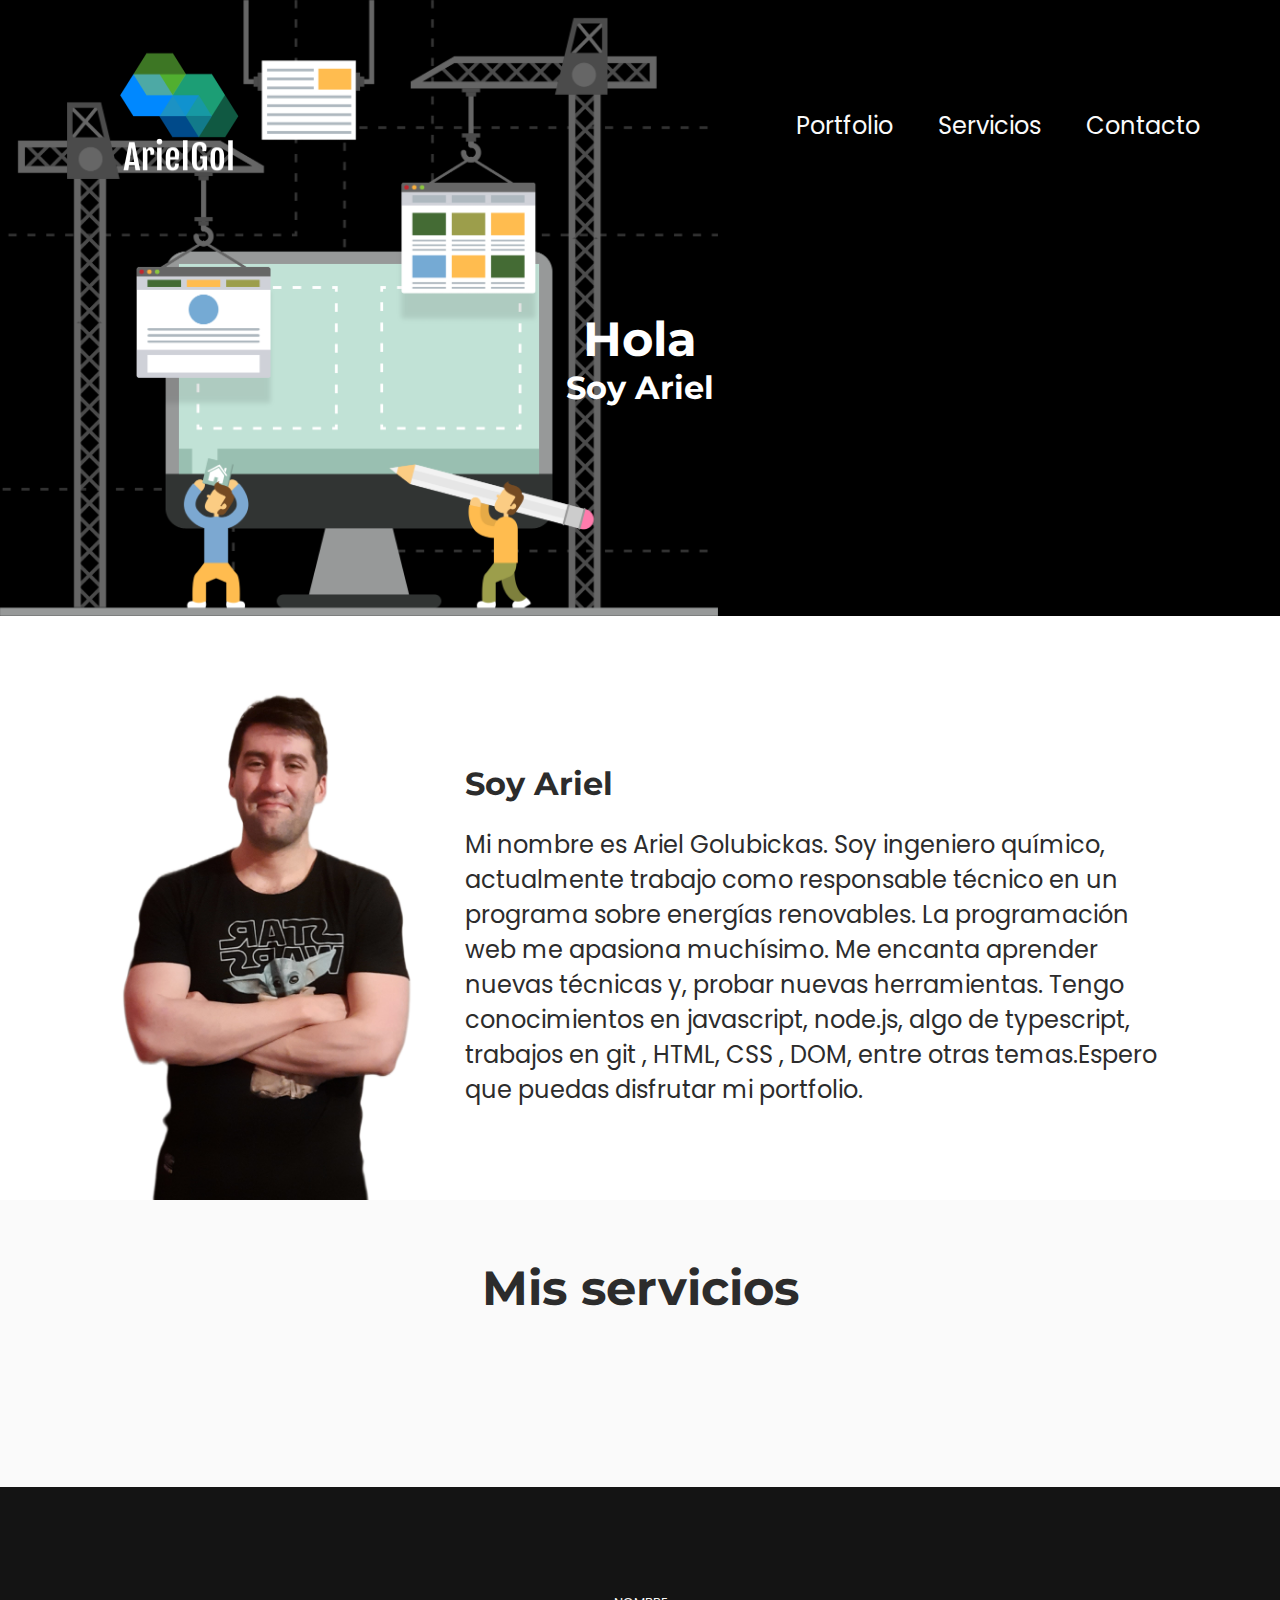
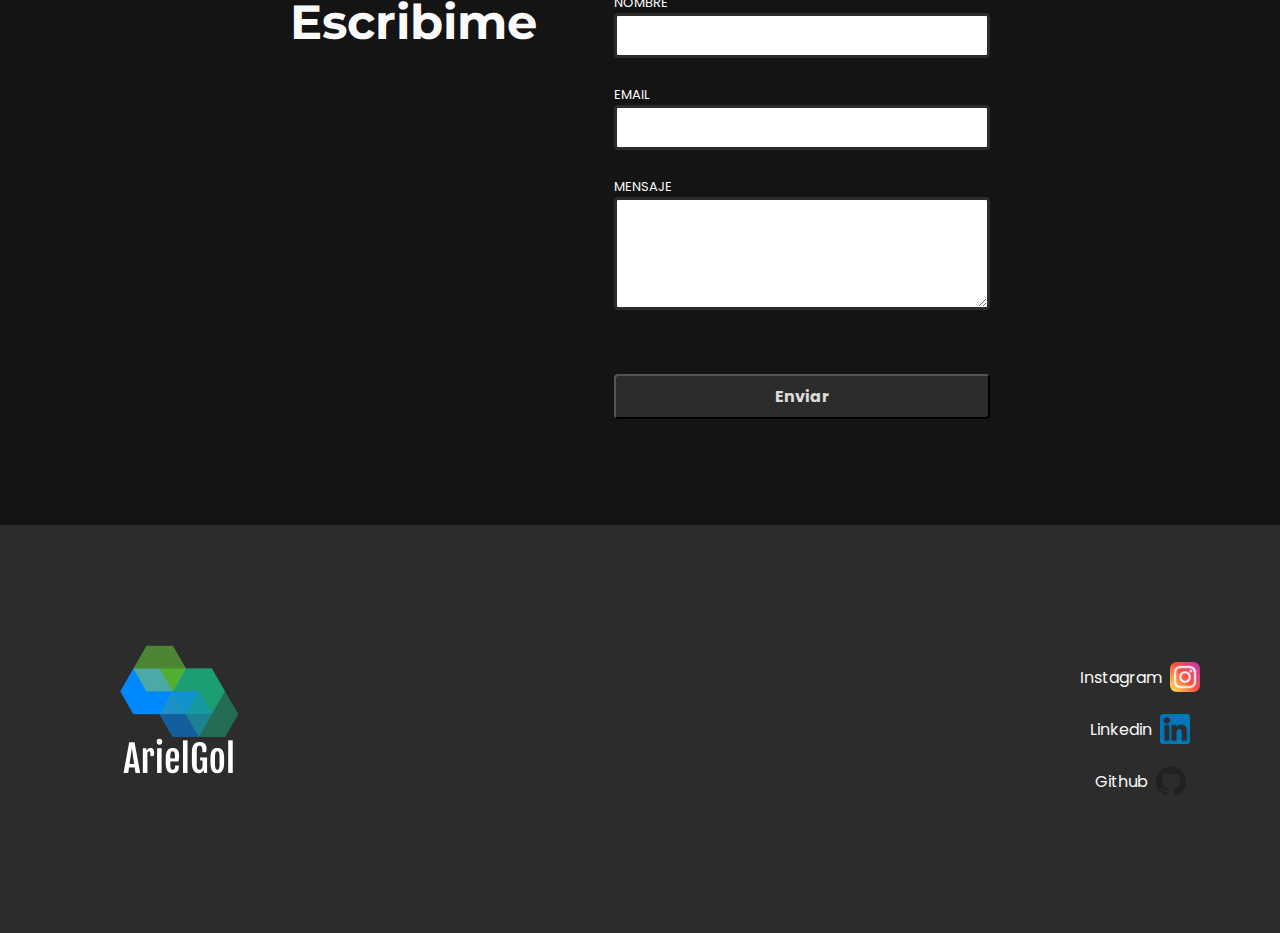
<file: index.html>
<!DOCTYPE html>
<html lang="en">
<head>
  <meta charset="UTF-8">
  <meta http-equiv="X-UA-Compatible" content="IE=edge">
  <meta name="viewport" content="width=device-width, initial-scale=1.0">
  <title>Desafio Modulo 4</title>
  <link rel="shortcut icon" href="./images/logo2.png" type="image/png">
  <!--Fonts-->
  <link rel="preconnect" href="https://fonts.googleapis.com">
  <link rel="preconnect" href="https://fonts.gstatic.com" crossorigin>
  <link href="https://fonts.googleapis.com/css2?family=Montserrat:wght@700&family=Poppins:wght@400;700&display=swap" rel="stylesheet">
  <link rel="stylesheet" href="./index.css">
  
  <!--Header-->
  <link rel="stylesheet" href="./header_component/header.css">
  <script defer src="./header_component/header.js"></script>
  <!--ContactForm-->
  <link rel="stylesheet" href="./formContact_component/formContact.css">
  <script defer src="./formContact_component/formContact.js"></script>
  <!--Footer-->
  <link rel="stylesheet" href="./footer_component/footer.css">
  <script defer src="./footer_component/footer.js"></script>

  <script defer src="./index.js"></script>
</head>
<body>
  <div class="header__container">
  </div>
  <section class="about-me">
      <img src="./images/Portfolio.png" alt="Ariel" class="about-me__image"> 
    <div class="about-me__text">
      <h2 class="subtitle subtitle--about-me">Soy Ariel</h2>
      <p class="paragraph paragraph--about-me">
      Mi nombre es Ariel Golubickas. Soy ingeniero químico, actualmente trabajo como responsable técnico en un programa sobre energías renovables. La programación web me apasiona muchísimo. Me encanta aprender nuevas técnicas y, probar nuevas herramientas. Tengo conocimientos en javascript, node.js, algo de typescript, trabajos en git , HTML, CSS , DOM, entre otras temas.Espero que puedas disfrutar mi portfolio.
      </p>
  </div>
  </section>
  <section class="services">
    <h2 class="subtitle subtitle--services">Mis servicios</h2>
    <div class="services__container__card">

    </div>
  <template id="services__card">
    <div class="services__card">
      <img src="" alt="desarrollo web" class="services__imagen">
      <div class="services__card__texts">
        <h3 class="services__subtitle"></h3>
        <p class="paragraph paragraph--services"></p>
      </div>
    </div>
  </template>  
  </section>
  <div class="contact__container">
  </div>
  <div class="footer__container">
  </div>
</body>
</html>
</file>
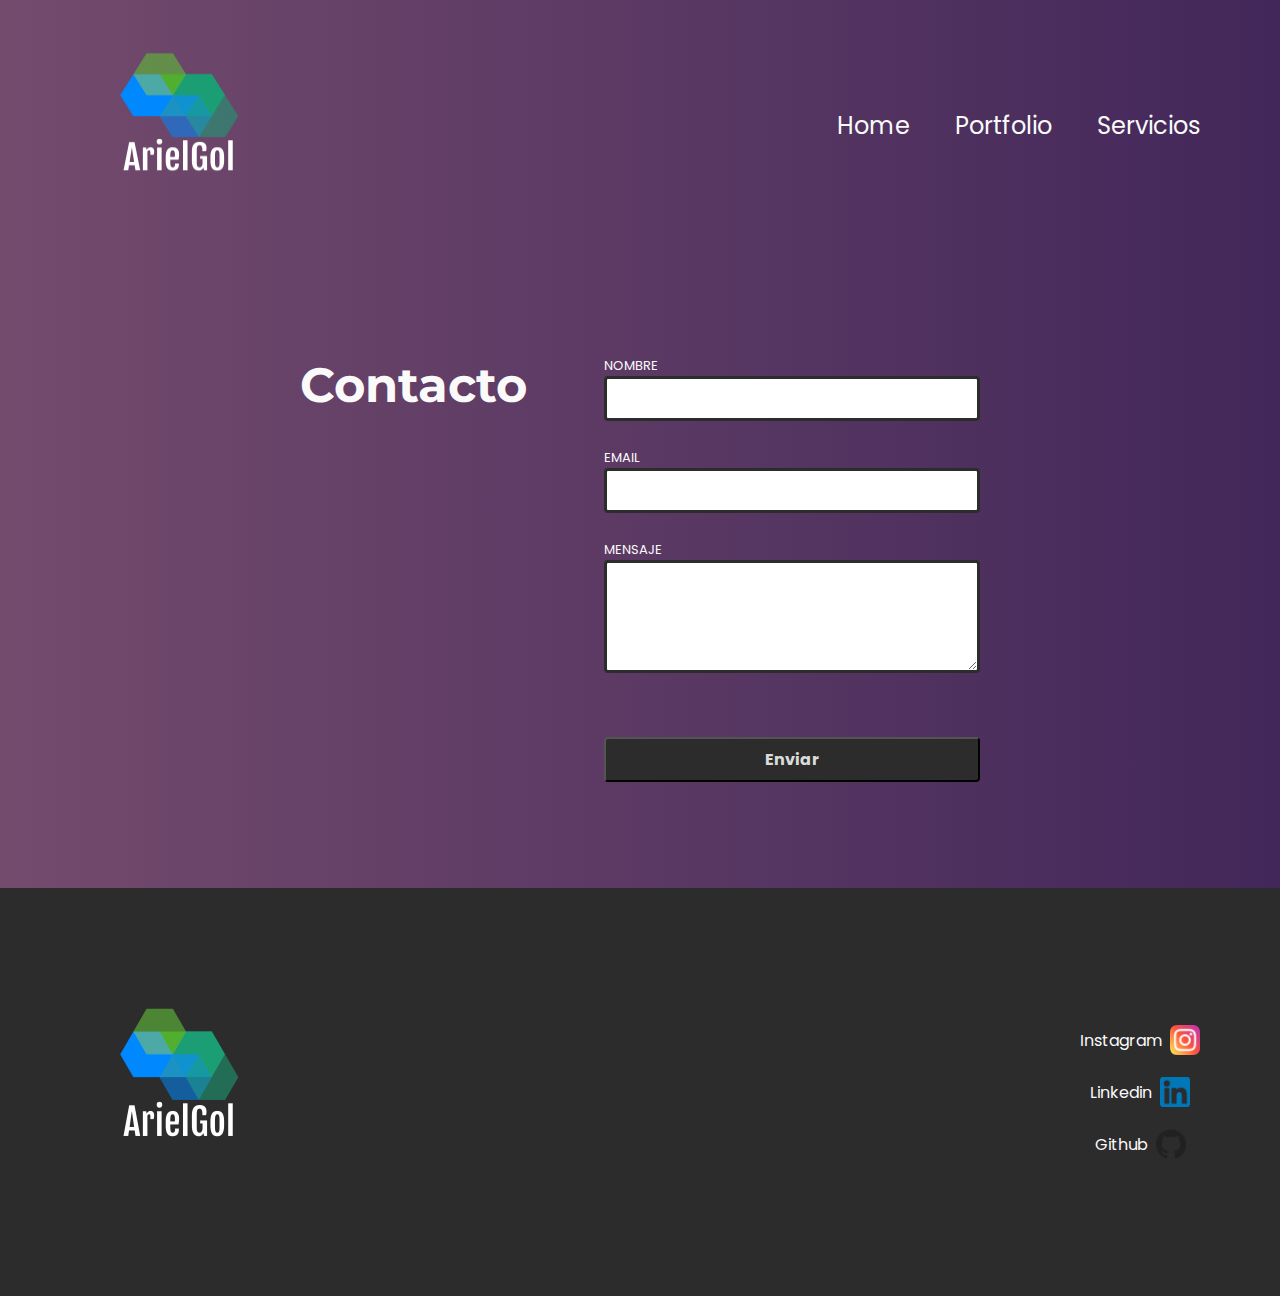
<file: contacto.html>
<!DOCTYPE html>
<html lang="en">
<head>
  <meta charset="UTF-8">
  <meta http-equiv="X-UA-Compatible" content="IE=edge">
  <meta name="viewport" content="width=device-width, initial-scale=1.0">
  <title>Contacto</title>
  <link rel="shortcut icon" href="./images/logo2.png" type="image/png">
  <!--Fonts-->
  <link rel="preconnect" href="https://fonts.googleapis.com">
  <link rel="preconnect" href="https://fonts.gstatic.com" crossorigin>
  <link href="https://fonts.googleapis.com/css2?family=Montserrat:wght@700&family=Poppins:wght@400;700&display=swap" rel="stylesheet">
  <link rel="stylesheet" href="./index.css">
  
  <!--Header-->
  <link rel="stylesheet" href="./header_component/header.css">
  <script defer src="./header_component/header.js"></script>
  <!--ContactForm-->
  <link rel="stylesheet" href="./formContact_component/formContact.css">
  <script defer src="./formContact_component/formContact.js"></script>
  <!--Footer-->
  <link rel="stylesheet" href="./footer_component/footer.css">
  <script defer src="./footer_component/footer.js"></script>

  <script defer src="./contacto.js"></script>
</head>
<body>
  <div class="header__container--contacto">

  </div>
  <div class="contact__container--contacto">
  </div>
  <div class="footer__container">
  </div>
</body>
</html>
</file>
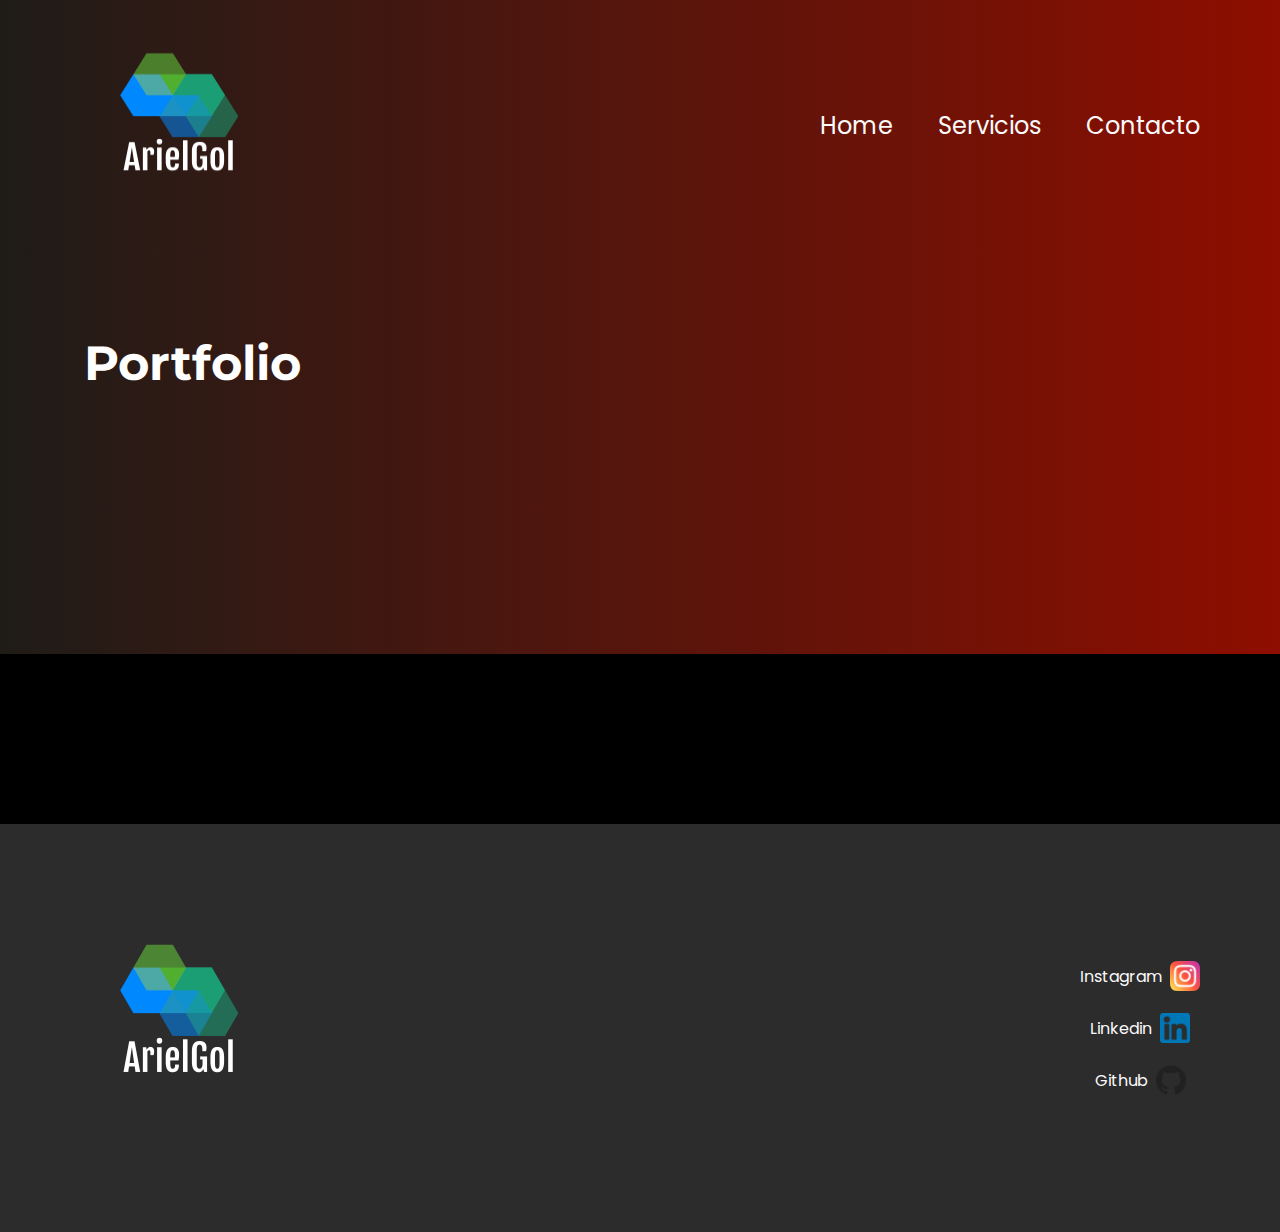
<file: portfolio.html>
<!DOCTYPE html>
<html lang="en">
<head>
  <meta charset="UTF-8">
  <meta http-equiv="X-UA-Compatible" content="IE=edge">
  <meta name="viewport" content="width=device-width, initial-scale=1.0">
  <title>Portfolio</title>
  <link rel="shortcut icon" href="./images/logo2.png" type="image/png">
    <!--Fonts-->
    <link rel="preconnect" href="https://fonts.googleapis.com">
    <link rel="preconnect" href="https://fonts.gstatic.com" crossorigin>
    <link href="https://fonts.googleapis.com/css2?family=Montserrat:wght@700&family=Poppins:wght@400;700&display=swap" rel="stylesheet">
    <link rel="stylesheet" href="./index.css">
    <!--Header-->
    <link rel="stylesheet" href="./header_component/header.css">
    <script defer src="./header_component/header.js"></script>
    <!--Footer-->
    <link rel="stylesheet" href="./footer_component/footer.css">
    <script defer src="./footer_component/footer.js"></script>
    
    <script defer src="./portfolio.js"></script>

</head>
<body>
  <div class="header__container--services">
        
  </div>
  <div class="services__container__card">
    
  </div>
<template id="services__card">
  <div class="services__card services__card--services">
    <img src="" alt="desarrollo web" class="services__imagen services__imagen--portfolio">
    <div class="services__card__texts">
      <h3 class="services__subtitle services__color"></h3>
      <p class="paragraph paragraph--services services__color"></p>
    </div>
    <a href="" target="blank" class="portfolio_card_link services__subtitle portfolio__color">Ver más</a>
  </div>
</template>
<div class="footer__container">

</div>
</body>
</html>
</file>
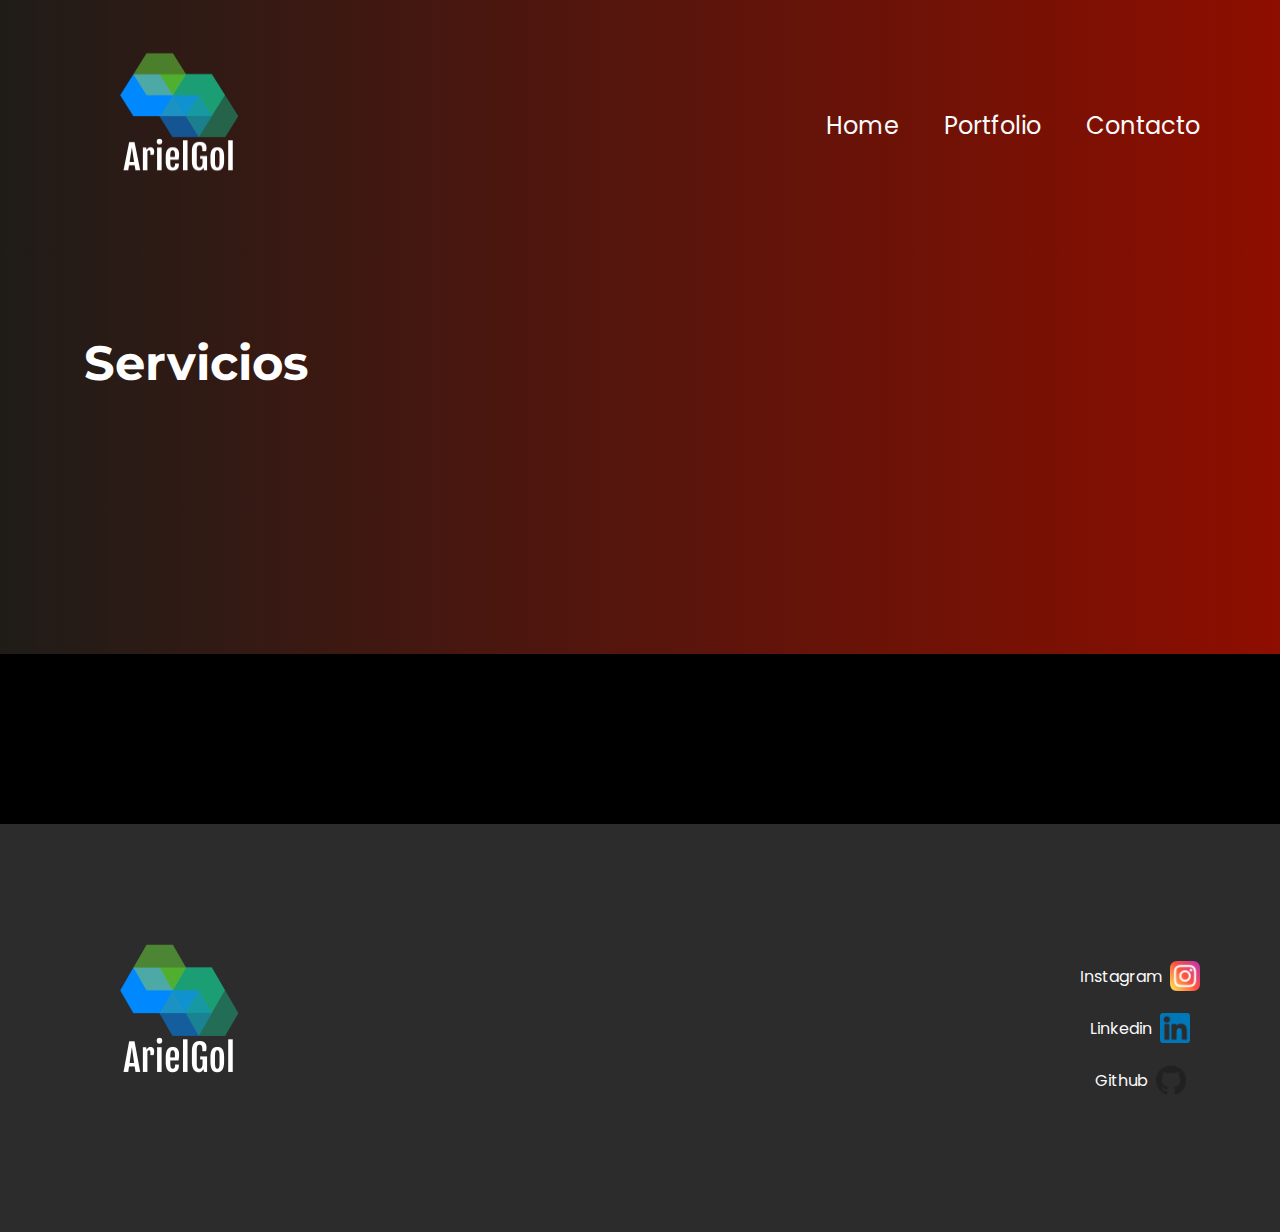
<file: servicios.html>
<!DOCTYPE html>
<html lang="en">
<head>
  <meta charset="UTF-8">
  <meta http-equiv="X-UA-Compatible" content="IE=edge">
  <meta name="viewport" content="width=device-width, initial-scale=1.0">
  <title>Servicios</title>
  <link rel="shortcut icon" href="./images/logo2.png" type="image/png">
    <!--Fonts-->
    <link rel="preconnect" href="https://fonts.googleapis.com">
    <link rel="preconnect" href="https://fonts.gstatic.com" crossorigin>
    <link href="https://fonts.googleapis.com/css2?family=Montserrat:wght@700&family=Poppins:wght@400;700&display=swap" rel="stylesheet">
    <link rel="stylesheet" href="./index.css">
    <!--Header-->
    <link rel="stylesheet" href="./header_component/header.css">
    <script defer src="./header_component/header.js"></script>
    <!--Footer-->
    <link rel="stylesheet" href="./footer_component/footer.css">
    <script defer src="./footer_component/footer.js"></script>
    
    <script defer src="./servicios.js"></script>

</head>
<body>
  <div class="header__container--services">
        
  </div>
  <div class="services__container__card">
    
  </div>
<template id="services__card">
  <div class="services__card services__card--services">
    <img src="" alt="desarrollo web" class="services__imagen">
    <div class="services__card__texts">
      <h3 class="services__subtitle services__color"></h3>
      <p class="paragraph paragraph--services services__color"></p>
    </div>
  </div>
</template>
<div class="footer__container">

</div>
</body>
</html>
</file>
<file: index.css>
/*font-family: 'Montserrat', sans-serif;
font-family: 'Poppins', sans-serif;*/

*{
  box-sizing: border-box;
  margin:0;
}

/*Fonts and elements*/
.title{
  font-family: 'Montserrat', sans-serif;
  font-weight: 700;
  font-size: 48px;
  color:#FFFFFF;
}
.subtitle{
  font-family: 'Montserrat', sans-serif;
  font-weight: 700;
  font-size: 32px;
}
.paragraph{
  font-family: 'Poppins', sans-serif;
  font-size:16px;
  font-weight: 400;
  color:#FAFAFA; 
}
.logo{
  height: 100%;
  width:100%;
}
.link{
  text-decoration: none;
}
/*HOME*/
/*Header*/
.header__container{
  background-color: #000000;
  background-image: url(./images/background.png);
  background-size:contain;
  height: 100vh;
}
@media(min-width:768px){
  .header__container{
    background-image:url(./images/background-desktop.png);
    height:616px;
    background-repeat: no-repeat;
  }
}

/*About me*/
.about-me{
  padding: 55px 32px;
  background-color: #141414;  
}
@media(min-width:768px){
  .about-me{
  background-color: #FFFFFF;
  display: grid;
  grid-template-columns: auto auto;
  align-items: end;
  gap:50px;
  padding-bottom: 0;
}
}
@media(min-width:1024px){
  .about-me{
    align-items: center;
    padding:55px 115px;
    padding-bottom: 0;
  }
}
.about-me__text{
  display: flex;
  justify-content: center;
  align-items: center;
  flex-direction: column;
  gap:46px;
}
@media(min-width:768px){
  .about-me__text{
    gap:24px;
    justify-content: unset;
    align-items: unset;
  }
}
.subtitle--about-me{
  color:#FAFAFA;
}
@media(min-width:768px){
  .subtitle--about-me{
    color:#2C2C2C;
  }
}
@media(min-width:768px){
  .paragraph--about-me{
    color: #2C2C2C;
    font-size: 24px;
  }
}
.about-me__image{
  display: none;
}
@media(min-width:768px){
  .about-me__image{
    display:block;
    width:300px;
  }
}

/*Services*/
.services{
  background-color: #FAFAFA;
}
.subtitle--services{
  color: #2c2c2c;
  text-align: center;
  padding-top: 70px;
}
@media(min-width:768px){
  .subtitle--services{
    color: #2c2c2c;
    font-size: 48px;
    padding-top:59px;
  }
}
.services__container__card{
  padding:56px;
  display: flex;
  flex-direction: column;
  justify-content: center;
  align-items: center;
}
@media(min-width:768px){
  .services__container__card{
    display: grid;
    grid-template-columns: auto auto auto;
    align-items: baseline;
    gap:100px;
    padding:85px;
  }
}
.services__card{
  display:grid;
  grid-template-rows: auto auto auto;
  justify-items: center;
  gap:35px;
}
.services__subtitle{
  font-family: 'Poppins', sans-serif;
  font-weight: 700;
  font-size: 24px;
  color: #2c2c2c;
  text-align: center;
}
.paragraph--services{
  color: #2c2c2c;
  text-align: center;
}
.services__card__texts{
  display: flex;
  justify-content: center;
  align-items: center;
  flex-direction: column;
  gap:7px;
}
.services__image{
  width:138px;
  height: 160px;
}

/*Contact*/
.contact__container{
  background-color: #141414;
}
.modal {
  width: 100%;
  height: 100vh;
  display: flex;
  justify-content: center;
  align-items: center;
  position: fixed;
  top: 0;
  left: 0;
  background: rgba(0, 0, 0, 0.5);
  transition: all 300ms ease;
}
.modal-none {
  display: none;
}
.modal-content {
  background: white;
  padding: 48px 32px;
  border-radius: 10px;
  margin: 0;
  color: black;
}
.modal__text{
  color:#2C2C2C;
}

/*Footer*/
.footer__container{
  background-color: #2C2C2C;
}

/*SERVICIOS*/
.header__container--services,.services__container__card--services{
  background-color: #000000;
}
@media(min-width:768px){
  .header__container--services{
    background-image: linear-gradient(to right, #1F1C18, #8E0E00);
    height:654px;
  }
}
.header__content--services{
  margin-top:0;
  padding: 40px 0;
  text-align: center;
}
@media(min-width:768px){
  .header__content--services{
    text-align: start;
    padding: 84px;
  }
}
.services__color{
  color:#dbdbdb;
}
.services__card--services{
  margin-top:40px;
}
/*PORTFOLIO*/
.services__imagen--portfolio{
  width:190px;
  height:119px;
}
.portfolio__color{
  color: #FC6F50;
}
/*CONTACTO*/
.header__container--contacto,.contact__container--contacto{
  background-color: #000000;
}
@media(min-width:768px){
  .header__container--contacto,.contact__container--contacto{
  background-image: linear-gradient(to right, #734b6d, #42275a);

  }
}
</file>
<file: header_component/header.css>
/*Header*/
.header__nav{
  display: flex;
  justify-content: space-between;
  align-items: center;
  padding:32px 18px;
}
@media(min-width:768px){
  .header__nav{
    padding:30px 80px;
  }
}
.container__logo{
  height: 90px;
  width: 90px;
  padding-top: 6px;
}
@media(min-width:768px){
  .container__logo{
    height: 190px;
    width: 200px;
  }
}

.header__nav__menu-mobile{
  height: 32px;
  display: flex;
  flex-direction: column;
  gap:7px;
  cursor: pointer;
}
@media(min-width:768px){
  .header__nav__menu-mobile{
    display: none;
  }
}
.header__nav__menu-desktop{
  display: none;
}
@media(min-width:768px){
  .header__nav__menu-desktop{
    display: flex;
    gap:45px;
  }
}
.paragraph--nav__menu-title{
  font-size: 24px;
}
.nav__menu-bar{
  background-color: #FAFAFA;
  width: 36px;
  height: 6px;
}
.header__windows-menu-mobile{
  position: absolute;
  top:0;
  left:0;
  right:0;
  left:0;
  bottom:0;
  background-color: #161616;
  display:none;
  color: #FFFFFF;
}
.windows__container-button{
  text-align: right;
  padding: 37px;
}
.title--windows-button{
  font-size: 37px;
  text-align: right;
  padding: 0;
  border: none;
  background: none;
  color: #FFFFFF;
  cursor: pointer;
}
.windows__content{
    display: flex;
    flex-direction: column;
    align-items: center;
    gap: 58px;
    padding-top: 50px;
}

.link--header{
  color: #FFFFFF;
}
.header__content{
  color: #FFFFFF;
  text-align: center;
  margin-top: 130px;
  
}
@media(min-width:768px){
  .header__content{
    margin-top:60px;
  }
}
</file>
<file: formContact_component/formContact.css>
/*ContactForm*/
.contact{

  display: flex;
  flex-direction: column;
  gap:40px;
  align-items: center;
  padding:65px 20px;
}
@media(min-width:768px){
  .contact{
  flex-direction: row; 
  gap: 77px;
  align-items: unset;
  padding: 106px;
  justify-content: center;
    
  }
}
.subtitle--contact{
  color:#FAFAFA;
  text-align: center;
}
@media(min-width:768px){
  .subtitle--contact{
    font-size:48px;
  }
}
.contact__form{
  display: flex;
  flex-direction: column;
  max-width: 376px;
  width: 100%;
  gap:27px;
}

.contact__label{
  color:#FAFAFA;
  font-family: 'Poppins', sans-serif;
  font-weight: 400;
  font-size: 13px;
}
.contact__input,.textarea__message{
  
  font-family: 'Poppins', sans-serif;
  font-weight: 400;
  font-size: 13px;
  height:45px;
  border: 3px solid #2C2C2C;
  border-radius: 4px;
  width: 100%;
  
}
.textarea__message{
  height: 113px;
}
.button{
  background-color: #2C2C2C;
  border-radius: 4px;
  font-weight: 700;
  height:45px;
  text-align: center;
  color: #DBDBDB;
  width:100%;
  margin-top: 33px;
}
</file>
<file: footer_component/footer.css>
/*Footer*/

.footer{
  display: flex;
  flex-direction: column;
  align-items: center;
  justify-content: center;
  padding: 147px 89px;
}
@media(min-width:768px){
  .footer{
        flex-direction: row; 
        align-items: center;
        justify-content: space-between;
        padding: 102px 80px;
  }
}
.container-logo--big-size{
  height: 190px;
  width: 200px;
}
.footer__social-media{
  list-style-type: none;
  padding: 0;
  display: flex;
  gap:22px;
  flex-direction: column;
}
.social-media__logo{
  width:30px;
  height:30px;
}
.social-media{
  display: flex;
  gap:8px;
  justify-content: center;
  align-items: center;
}
.logo--footer{
  min-width:112px;
}
</file>
